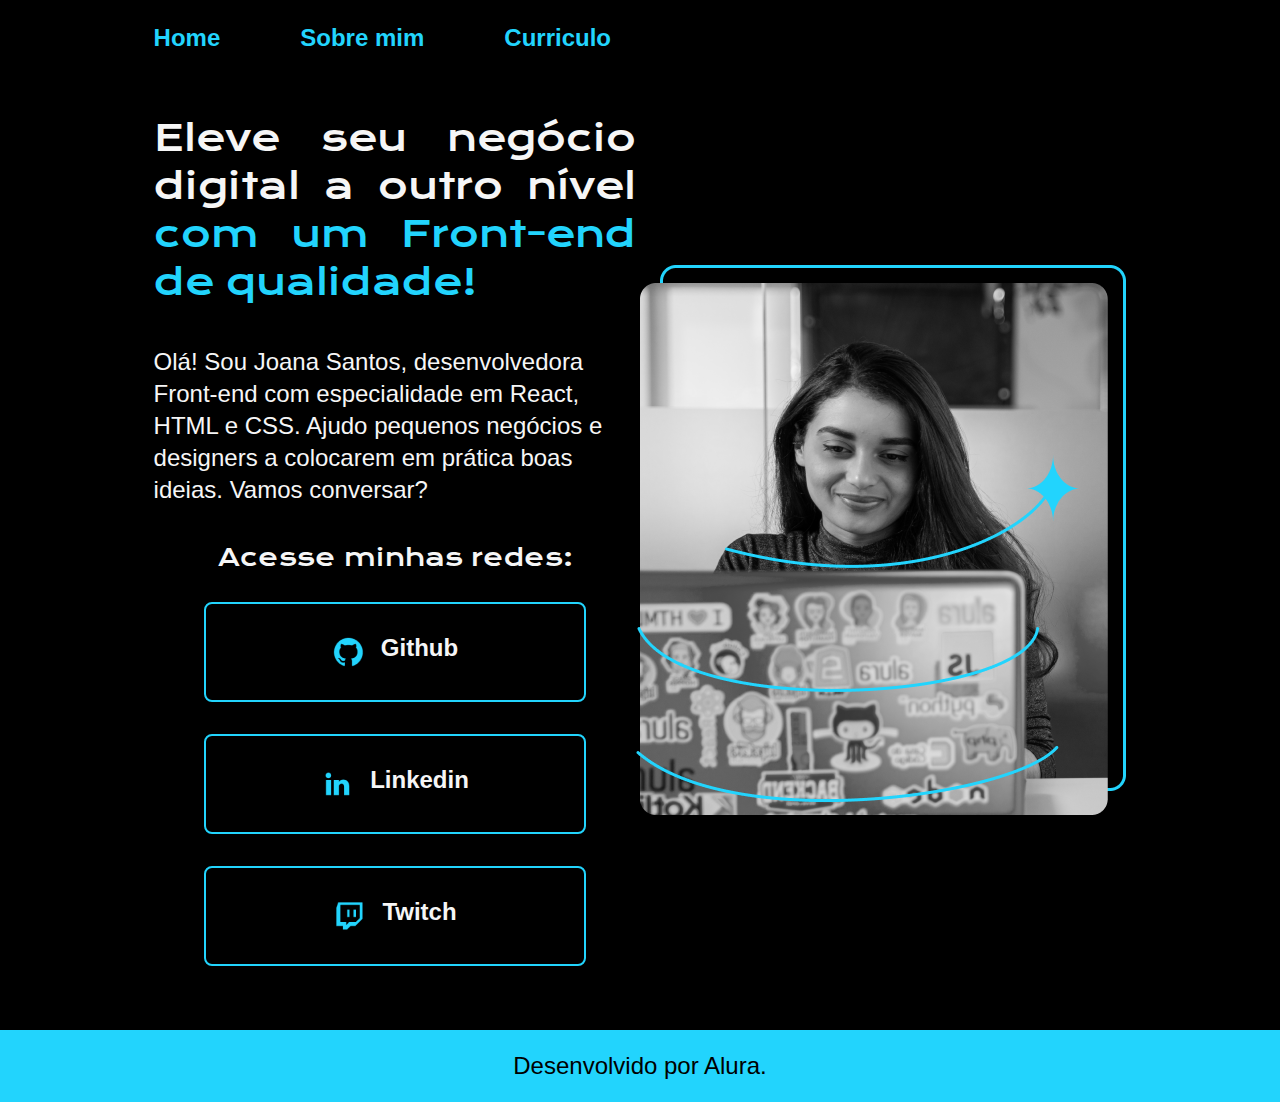
<file: projeto portifolio/index.html>
<!DOCTYPE html>
<html lang="pt-BR">
<head>
	<meta charset="UTF-8">
	<meta name="viewport" content="width=device-width, initial-scale=1.0">
	<link rel="stylesheet" href="./styles/reset.css">
	<link rel="stylesheet" type="text/css" href="./styles/style.css">
	<title>Portifolio</title>
</head>
<body>
	<header class="cabecalho">
		<nav class="cabecalho__menu__link">
			<a href="index.html" class="cabecalho__menu__link">Home</a>
			<a href="about.html" class="cabecalho__menu__link">Sobre mim</a>
			<a href="curriculo.html" class="cabecalho__menu__link">Curriculo</a>
		</nav>
	</header>
		<main class="apresentacao">
			<section class="apresentacao__conteudo">
				<h1 class="apresentacao__conteudo__titulo">Eleve seu negócio digital a outro nível <strong>com um Front-end de qualidade!</strong></h1>
				<p class="apresentacao__conteudo__texto">Olá! Sou Joana Santos, desenvolvedora Front-end com especialidade em React, HTML e CSS. Ajudo pequenos negócios e designers a colocarem em prática boas ideias. Vamos conversar?</p>
				<div class="apresentacao__links">
					<h2 class="apresentacao__links__subtitulo">Acesse minhas redes:</h2>
					<a href="" class="apresentacao__links__botao"> <img src="assets/github.png">Github</a>
					<a href="" class="apresentacao__links__botao"> <img src="assets/linkedin.png">Linkedin</a>
					<a href="" class="apresentacao__links__botao"> <img src="assets/twitch.png"> Twitch</a>
				</div>
			</section>
			<img src="assets/imagem.png" class="foto">
		</main>
	<footer class="rodape">
		<p>Desenvolvido por Alura.</p>
	</footer>
</body>
</html>
</file>
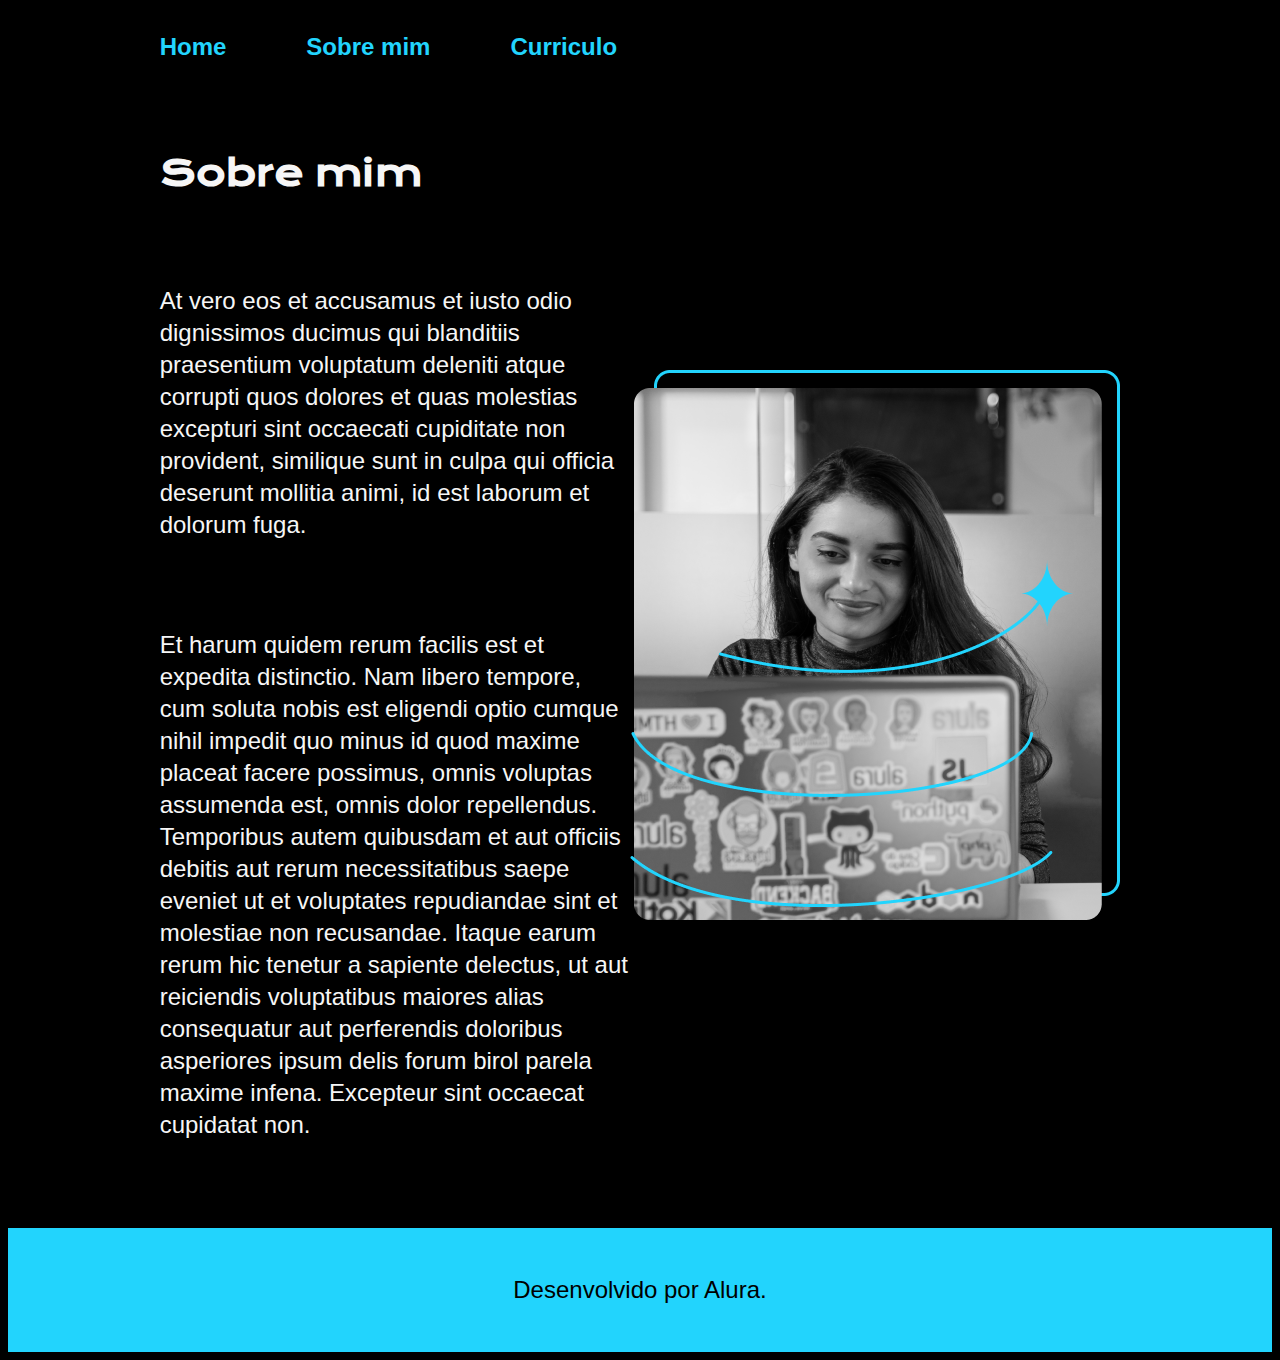
<file: projeto portifolio/about.html>
<!DOCTYPE html>
<html lang="pt-br">
<head>
	<meta charset="UTF-8">
	<meta name="viewport" content="width=device-width, initial-scale=1.0">
	<link rel="stylesheet" href="./styles/style.css">
	<title>Sobre mim</title>
</head>
<body>
	<header class="cabecalho">
		<nav class="cabecalho__menu__link">
			<a href="index.html" class="cabecalho__menu__link">Home</a>
			<a href="about.html" class="cabecalho__menu__link">Sobre mim</a>
			<a href="curriculo.html" class="cabecalho__menu__link">Curriculo</a>
		</nav>
	</header>
	<main class="apresentacao">
			<section class="apresentacao__conteudo">
				<h1 class="apresentacao__conteudo__titulo">Sobre mim</h1>
				<p class="apresentacao__conteudo__texto">At vero eos et accusamus et iusto odio dignissimos ducimus qui blanditiis praesentium voluptatum deleniti atque corrupti quos dolores et quas molestias excepturi sint occaecati cupiditate non provident, similique sunt in culpa qui officia deserunt mollitia animi, id est laborum et dolorum fuga.</p><p class="apresentacao__conteudo__texto">Et harum quidem rerum facilis est et expedita distinctio. Nam libero tempore, cum soluta nobis est eligendi optio cumque nihil impedit quo minus id quod maxime placeat facere possimus, omnis voluptas assumenda est, omnis dolor repellendus. Temporibus autem quibusdam et aut officiis debitis aut rerum necessitatibus saepe eveniet ut et voluptates repudiandae sint et molestiae non recusandae. Itaque earum rerum hic tenetur a sapiente delectus, ut aut reiciendis voluptatibus maiores alias consequatur aut perferendis doloribus asperiores ipsum delis forum birol parela maxime infena. Excepteur sint occaecat cupidatat non.</p>
			</section>
			<img src="assets/imagem.png" class="foto">
		</main>
	<footer class="rodape">
		<p>Desenvolvido por Alura.</p>
	</footer>
</body>
</html>
</file>
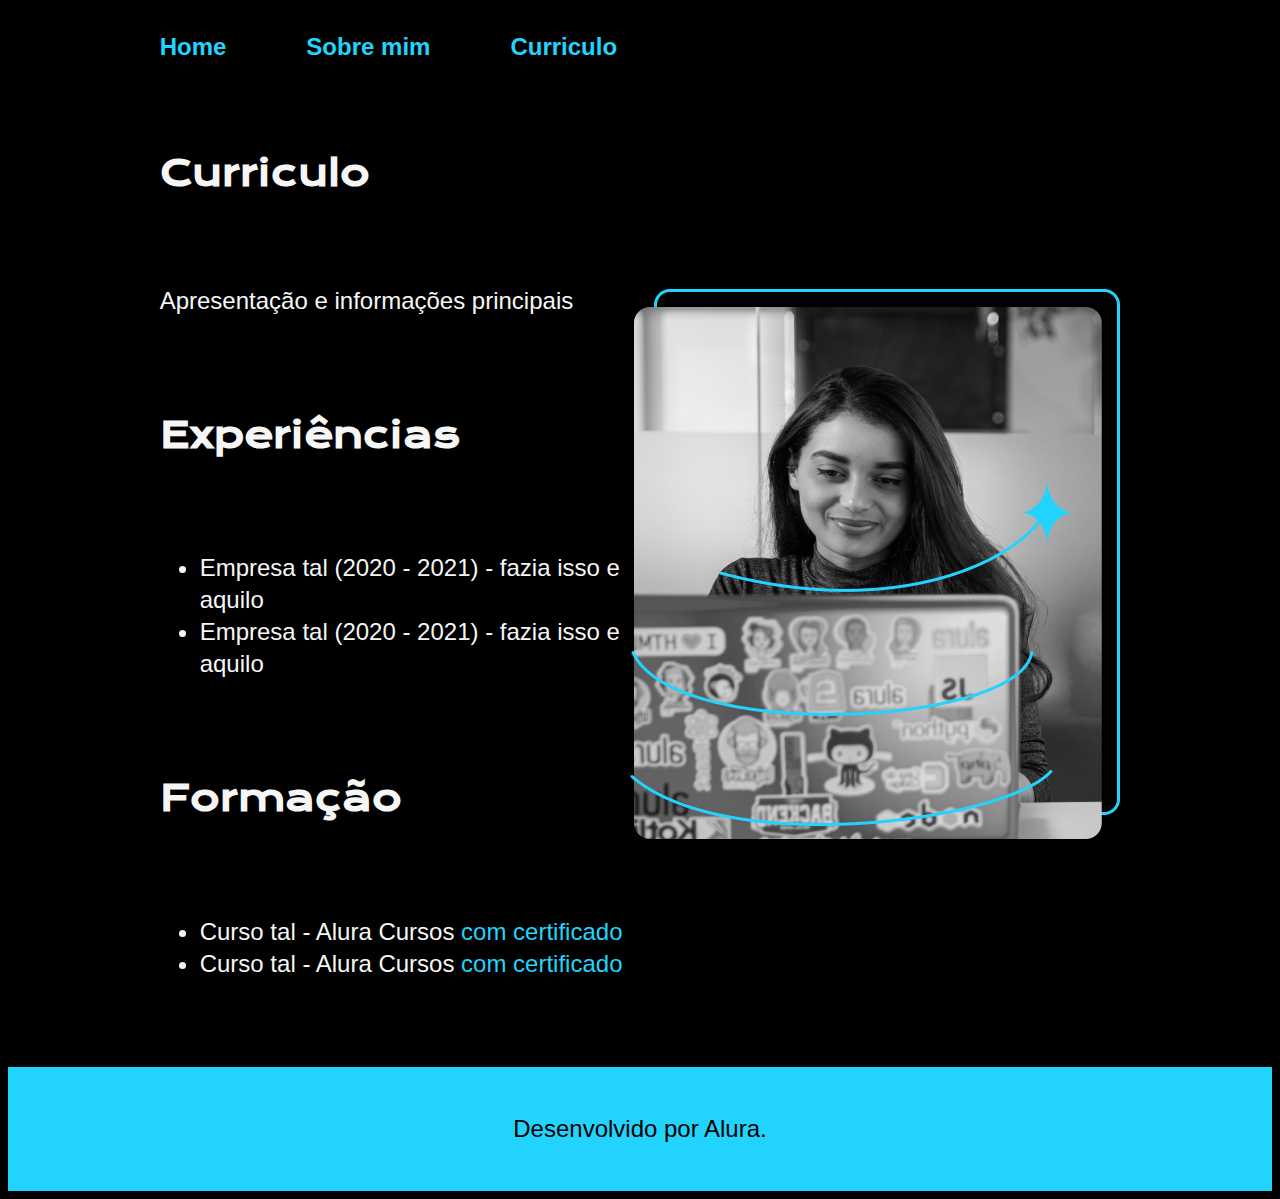
<file: projeto portifolio/curriculo.html>
<!DOCTYPE html>
<html lang="pt-br">
<head>
	<meta charset="UTF-8">
	<meta name="viewport" content="width=device-width, initial-scale=1.0">
	<link rel="stylesheet" href="./styles/style.css">
	<title>Curriculo</title>
</head>
<body>
		<header class="cabecalho">
		<nav class="cabecalho__menu__link">
			<a href="index.html" class="cabecalho__menu__link">Home</a>
			<a href="about.html" class="cabecalho__menu__link">Sobre mim</a>
			<a href="curriculo.html" class="cabecalho__menu__link">Curriculo</a>
		</nav>
	</header>
		<main class="apresentacao">
			<section class="apresentacao__conteudo">
				<h1 class="apresentacao__conteudo__titulo">Curriculo</h1>
					<p class="apresentacao__conteudo__texto">Apresentação e informações principais</p>
				<h2 class="apresentacao__conteudo__titulo">Experiências</h2>
					<div class="apresentacao__conteudo__texto">
						<ul class="apresentacao__conteudo__texto">
							<li>Empresa tal (2020 - 2021) - fazia isso e aquilo</li>
							<li>Empresa tal (2020 - 2021) - fazia isso e aquilo</li>
						</ul>
					</div>
				<h2 class="apresentacao__conteudo__titulo">Formação</h2>
					<div class="apresentacao__conteudo__texto">
						<ul >
							<li>Curso tal - Alura Cursos <a>com certificado</a></li>
							<li>Curso tal - Alura Cursos <a>com certificado</a></li>
						</ul>
					</div>
			</section>
			<img src="assets/imagem.png" class="foto">
		</main>
	<footer class="rodape">
		<p>Desenvolvido por Alura.</p>
	</footer>
</body>
</html>
</file>
<file: projeto portifolio/styles/style.css>
@import url('https://fonts.googleapis.com/css2?family= Krona+One & family= Montserrat:wght@400;600 & display =swap');

:root { /*Escopo global, declaração de variáveis*/
	--cor-primaria: #000000;
	--cor-secundaria: #f6f6f6;
	--cor-terciaria: #22D4FD;
	--cor-hover:  #272727;

	--font-primaria: 'Krona One', sans-serif;
	--font-secundaria: 'Montserrat', sans-serif;
}

body {
	background-color: var(--cor-primaria);
	box-sizing: border-box;
	color: var(--cor-secundaria);
	/*height: 100vh; deixar a pagina 100% na tela*/
}

.cabecalho {
	padding: 2% 0% 0% 12%;
}

.cabecalho__menu__link {
	display: flex;
	gap: 80px;
}

.cabecalho__menu__link {
	font-size: 24px;
	font-family: var(--font-secundaria);
	font-weight: 600;
	color: var(--cor-terciaria);
	text-decoration: none;
}
.apresentacao {
	align-items: center;
	display: flex; /*colocar os elemento na mesma linha*/
	padding: 5% 12%;
	justify-content: space-between; /*criando espaço entre os elemento*/
}

.apresentacao__conteudo {
	width: 615px;
	display: flex;
	flex-direction: column;
	gap: 40px;
}

.apresentacao__conteudo__titulo {
	font-size: 36px;
	font-family: var(--font-primaria);
	text-align: justify;
	line-height: 3rem; /*espaçamento entre as linha*/
}

.apresentacao__conteudo__texto {
	font-family: var(--font-secundaria);
	font-size: 24px;
	line-height: 2rem;
}

.apresentacao__conteudo__texto a{
    text-decoration: none;
    color: var(--cor-terciaria);
}

.apresentacao__links__subtitulo {
	font-family: var(--font-primaria);
	font-weight: 400;
	font-size: 24px;
}

.apresentacao__links {
	display: flex; /*usado para posicionar os elementos*/
	flex-direction: column;
	justify-content: space-between;
	align-items: center; 
	gap: 32px; /*usado para espaçamento entre os elementos*/
}

.apresentacao__links__botao {
	/*background-color: #22D4FD;*/
	display: flex;
	justify-content: center;
	gap: 16px;
	border: 2px solid var(--cor-terciaria);
	border-radius: 8px;
	color: var(--cor-secundaria);
	font-family: var(--font-secundaria);
	font-size: 24px;
	font-weight: 600;
	padding: 2rem 0;
	text-align: center;
	text-decoration: none;
	width: 378px;
}

.apresentacao__links__botao:hover {
	background-color: var(--cor-hover);
	font-size: 30px;
}

strong {
	color: var(--cor-terciaria);
}

.rodape {
	background-color: var(--cor-terciaria);
	color: var(--cor-primaria);
	font-family: var(--font-secundaria);
	font-size: 24px;
	padding: 24px;
	text-align: center;
}
</file>
